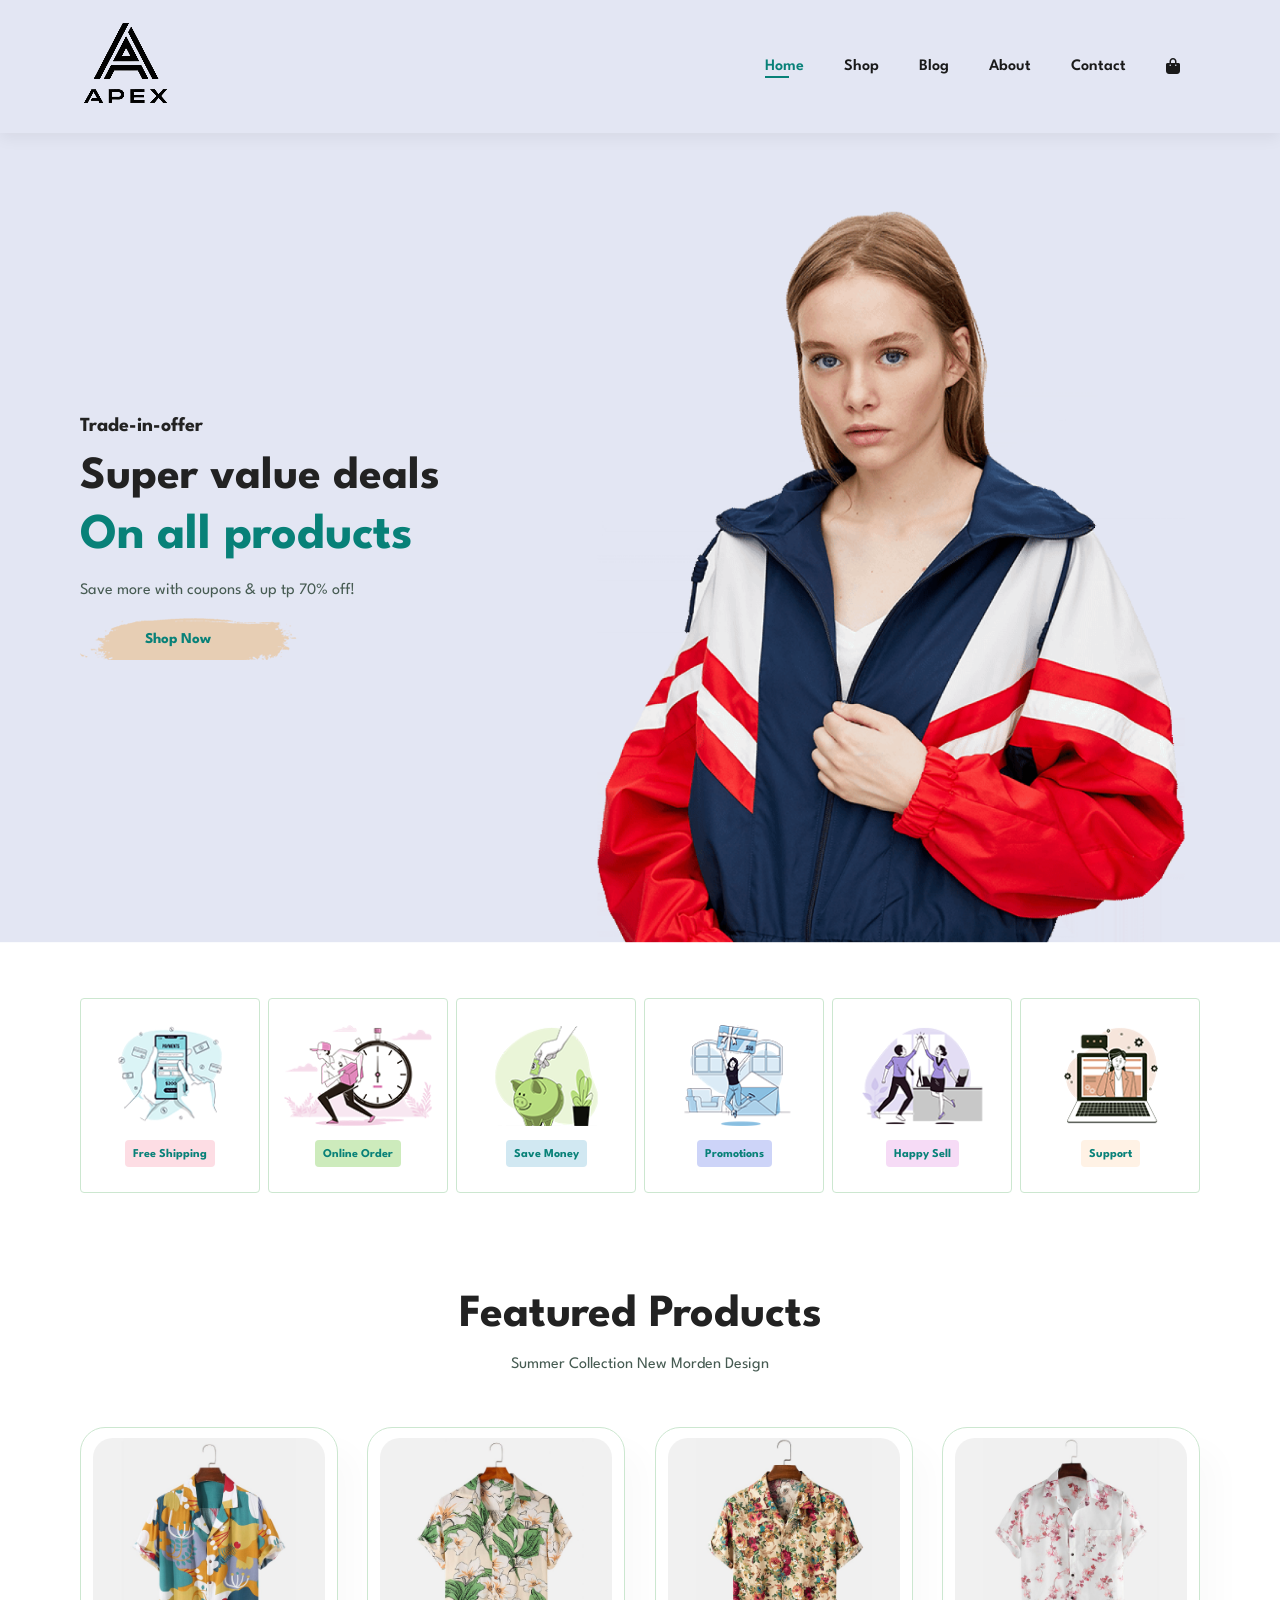
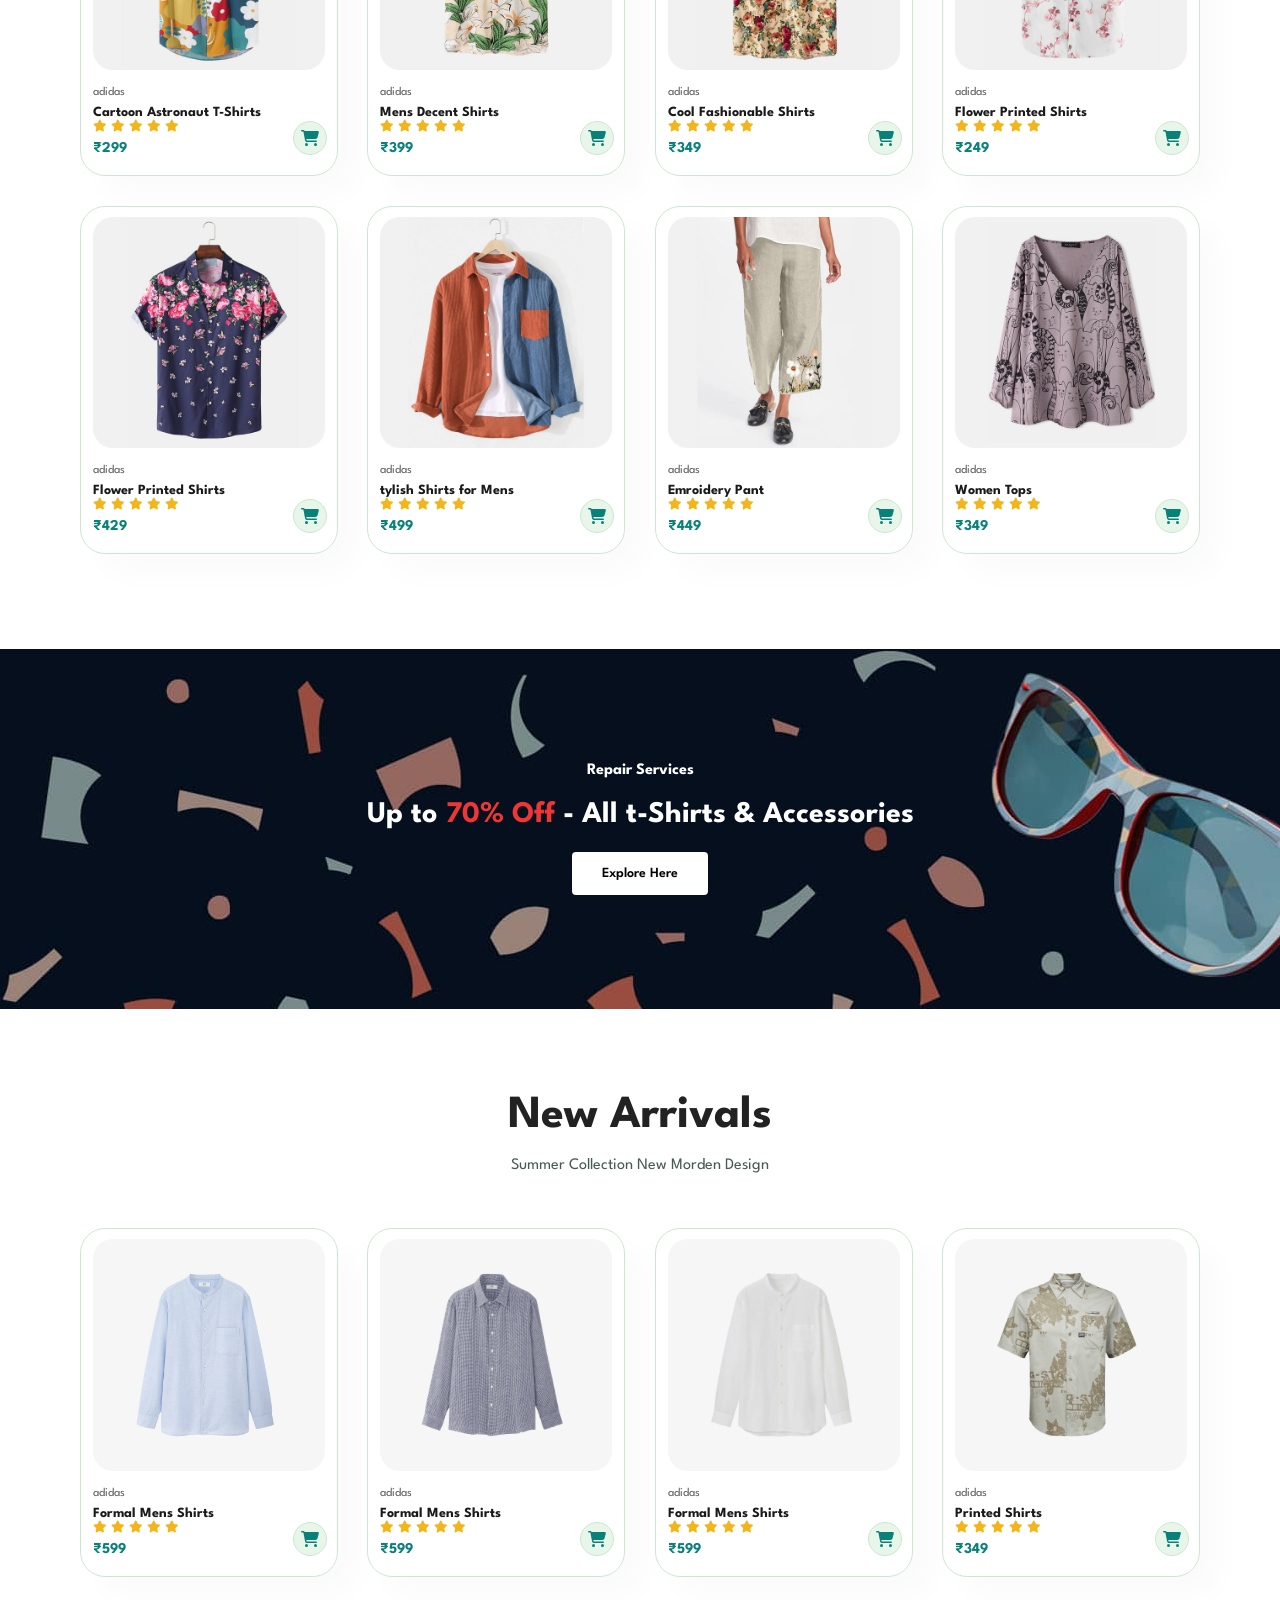
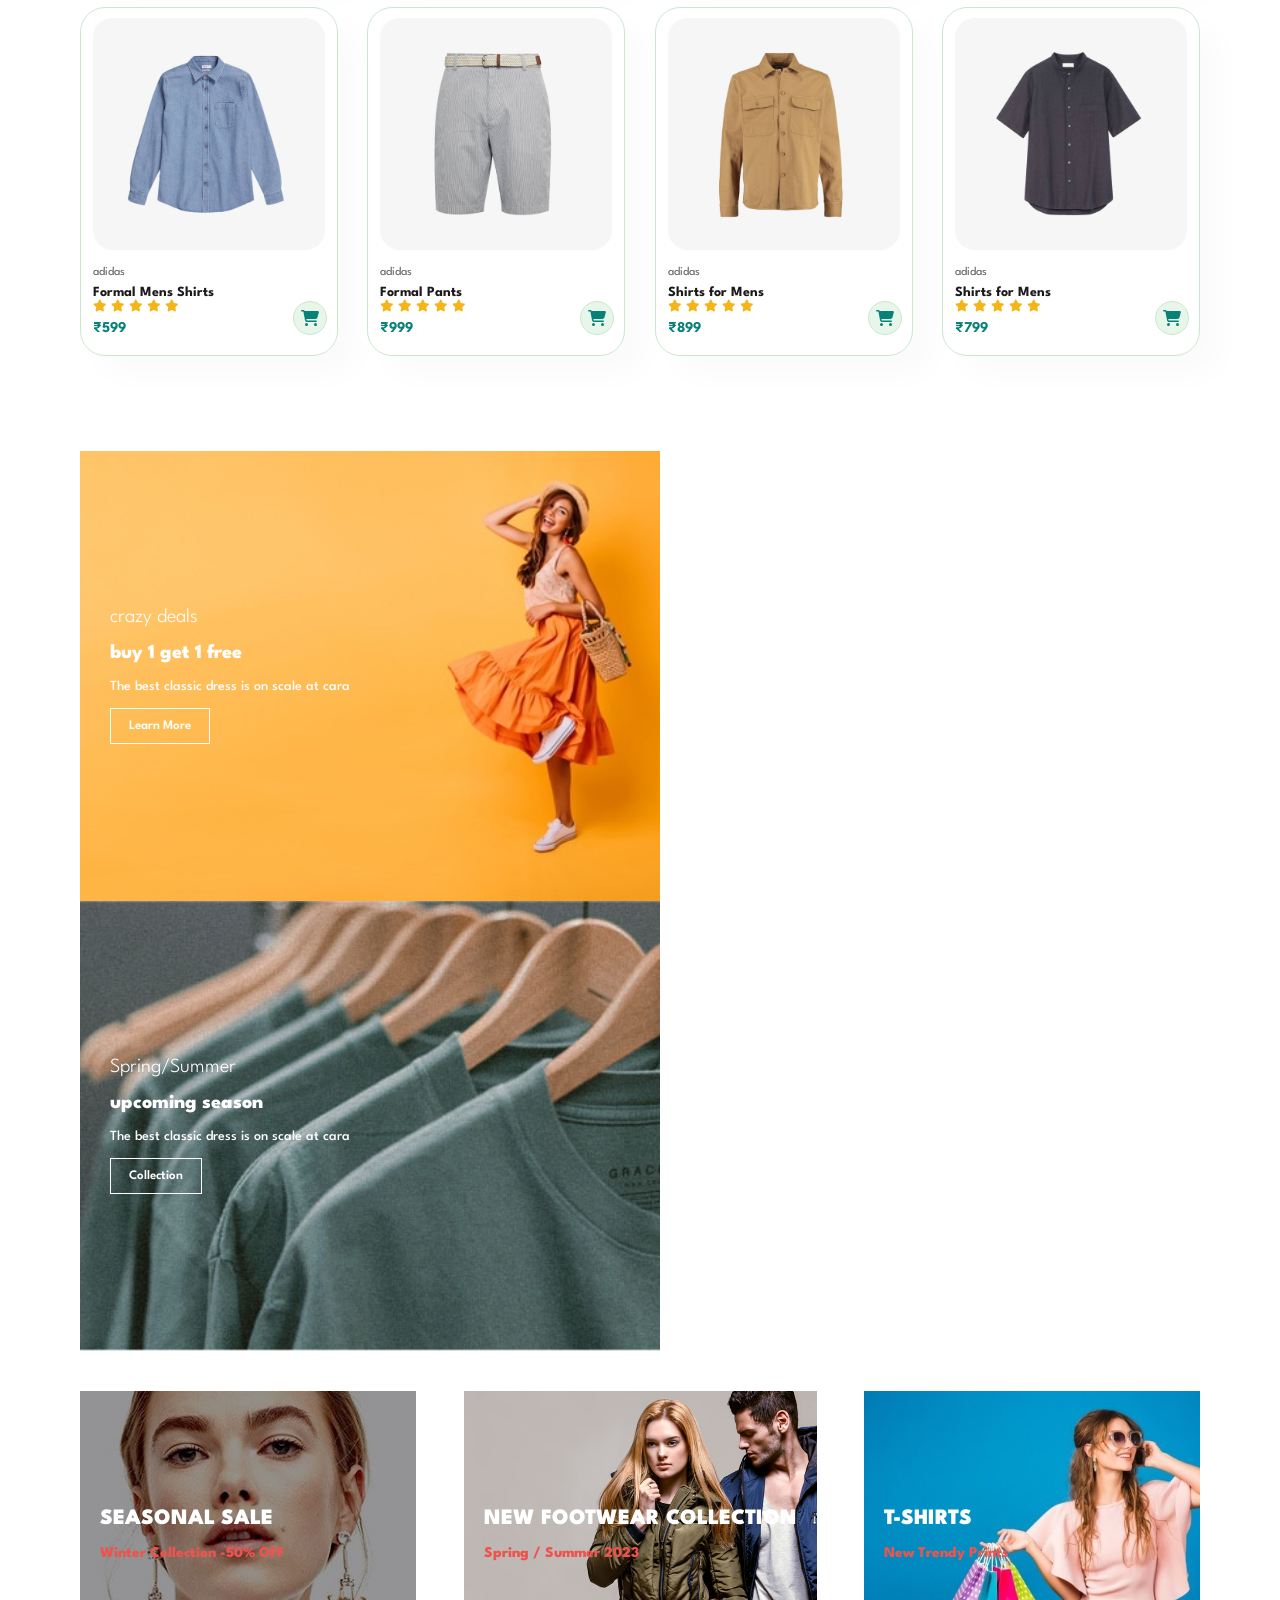
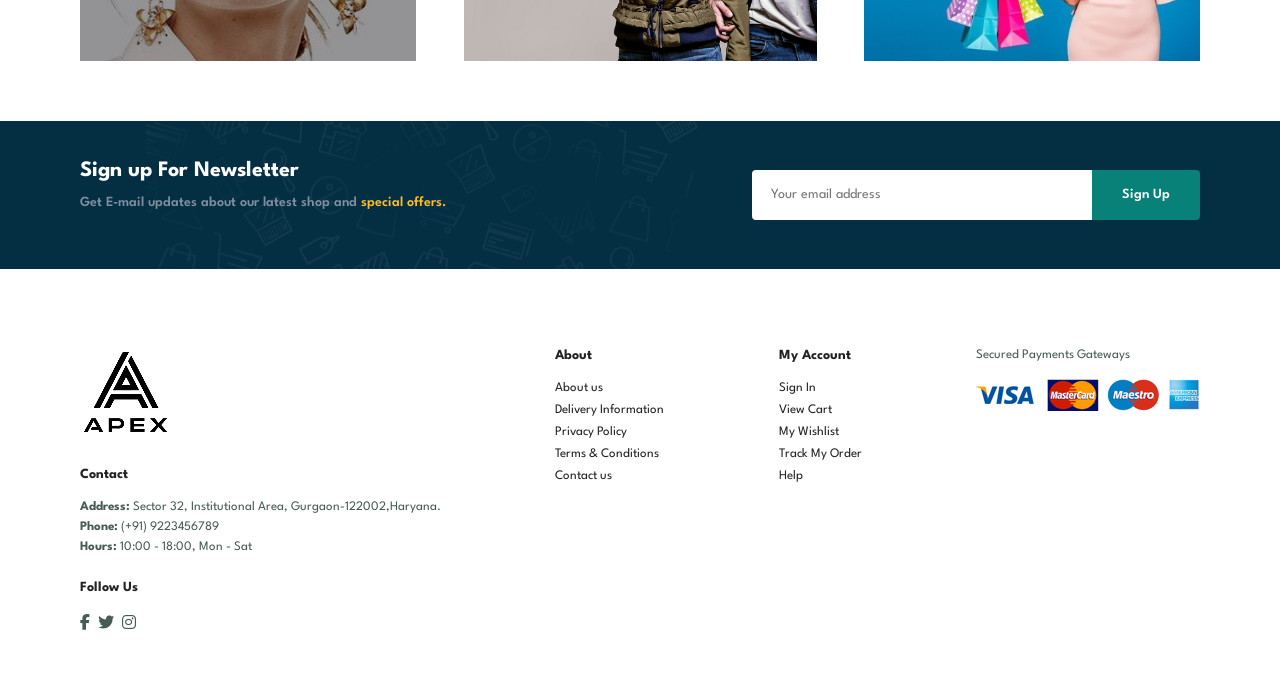
<file: index.html>
<!DOCTYPE html>
<html lang="en">

<head>
    <meta charset="UTF-8">
    <meta http-equiv="X-UA-Compatible" content="IE=edge">
    <meta name="viewport" content="width=device-width, initial-scale=1.0">
    <title>Apex Fashion E-Commere Website</title>
    <link rel="stylesheet" href="https://cdnjs.cloudflare.com/ajax/libs/font-awesome/6.5.1/css/all.min.css">

    <link rel="stylesheet" href="style.css">
</head>

<body>

    <section id="header">
        <a href="#"><img src="img/ap2.png" class="logo"></a>

        <div>
            <ul id="navbar">
                <li><a class="active" href="index.html">Home</a></li>
                <li><a href="shop.html">Shop</a></li>
                <li><a href="blog.html">Blog</a></li>
                <li><a href="about.html">About</a></li>
                <li><a href="contact.html">Contact</a></li>
                <li id="lg-bag"><a href="cart.html"><i class="fa-solid fa-bag-shopping"></i></a></li>
                <a href="#" id="close"><i class="fa-solid fa-xmark"></i></a>
            </ul>
        </div>
        <div id="mobile">
            <a href="cart.html"><i class="fa-solid fa-bag-shopping"></i></a>
            <i id="bar" class="fa-solid fa-bars"></i>
        </div>
    </section>

    <section id="hero">
        <h4>Trade-in-offer</h4>
        <h2>Super value deals</h2>
        <h1>On all products</h1>
        <p>Save more with coupons & up tp 70% off! </p>
        <button>Shop Now</button>
    </section>

    <section id="feature" class="section-p1">
        <div class="fe-box">
            <img src="img/features/f1.png">
            <h6>Free Shipping</h6>
        </div>
        <div class="fe-box">
            <img src="img/features/f2.png">
            <h6>Online Order</h6>
        </div>
        <div class="fe-box">
            <img src="img/features/f3.png">
            <h6>Save Money</h6>
        </div>
        <div class="fe-box">
            <img src="img/features/f4.png">
            <h6>Promotions</h6>
        </div>
        <div class="fe-box">
            <img src="img/features/f5.png">
            <h6>Happy Sell</h6>
        </div>
        <div class="fe-box">
            <img src="img/features/f6.png">
            <h6>Support</h6>
        </div>
    </section>

    <section id="product1" class="section-p1">
        <h2>Featured Products</h2>
        <p>Summer Collection New Morden Design</p>
        <div class="pro-container">
            <div class="pro">
                <img src="img/products/f1.jpg">
                <div class="des">
                    <span>adidas</span>
                    <h5>Cartoon Astronaut T-Shirts</h5>
                    <div class="star">
                        <i class="fa-solid fa-star"></i>
                        <i class="fa-solid fa-star"></i>
                        <i class="fa-solid fa-star"></i>
                        <i class="fa-solid fa-star"></i>
                        <i class="fa-solid fa-star"></i>
                    </div>
                    <h4>₹299</h4>
                </div>
                <a href="#"><svg xmlns="http://www.w3.org/2000/svg" height="16" width="18" viewBox="0 0 576 512"><!--!Font Awesome Free 6.5.1 by @fontawesome - https://fontawesome.com License - https://fontawesome.com/license/free Copyright 2023 Fonticons, Inc.--><path fill="#088178" d="M0 24C0 10.7 10.7 0 24 0H69.5c22 0 41.5 12.8 50.6 32h411c26.3 0 45.5 25 38.6 50.4l-41 152.3c-8.5 31.4-37 53.3-69.5 53.3H170.7l5.4 28.5c2.2 11.3 12.1 19.5 23.6 19.5H488c13.3 0 24 10.7 24 24s-10.7 24-24 24H199.7c-34.6 0-64.3-24.6-70.7-58.5L77.4 54.5c-.7-3.8-4-6.5-7.9-6.5H24C10.7 48 0 37.3 0 24zM128 464a48 48 0 1 1 96 0 48 48 0 1 1 -96 0zm336-48a48 48 0 1 1 0 96 48 48 0 1 1 0-96z"/></svg></a>
            </div>
            <div class="pro">
                <img src="img/products/f2.jpg">
                <div class="des">
                    <span>adidas</span>
                    <h5>Mens Decent Shirts</h5>
                    <div class="star">
                        <i class="fa-solid fa-star"></i>
                        <i class="fa-solid fa-star"></i>
                        <i class="fa-solid fa-star"></i>
                        <i class="fa-solid fa-star"></i>
                        <i class="fa-solid fa-star"></i>
                    </div>
                    <h4>₹399</h4>
                </div>
                <a href="#"><svg xmlns="http://www.w3.org/2000/svg" height="16" width="18" viewBox="0 0 576 512"><!--!Font Awesome Free 6.5.1 by @fontawesome - https://fontawesome.com License - https://fontawesome.com/license/free Copyright 2023 Fonticons, Inc.--><path fill="#088178" d="M0 24C0 10.7 10.7 0 24 0H69.5c22 0 41.5 12.8 50.6 32h411c26.3 0 45.5 25 38.6 50.4l-41 152.3c-8.5 31.4-37 53.3-69.5 53.3H170.7l5.4 28.5c2.2 11.3 12.1 19.5 23.6 19.5H488c13.3 0 24 10.7 24 24s-10.7 24-24 24H199.7c-34.6 0-64.3-24.6-70.7-58.5L77.4 54.5c-.7-3.8-4-6.5-7.9-6.5H24C10.7 48 0 37.3 0 24zM128 464a48 48 0 1 1 96 0 48 48 0 1 1 -96 0zm336-48a48 48 0 1 1 0 96 48 48 0 1 1 0-96z"/></svg></a>
            </div>
            <div class="pro">
                <img src="img/products/f3.jpg">
                <div class="des">
                    <span>adidas</span>
                    <h5>Cool Fashionable Shirts</h5>
                    <div class="star">
                        <i class="fa-solid fa-star"></i>
                        <i class="fa-solid fa-star"></i>
                        <i class="fa-solid fa-star"></i>
                        <i class="fa-solid fa-star"></i>
                        <i class="fa-solid fa-star"></i>
                    </div>
                    <h4>₹349</h4>
                </div>
                <a href="#"><svg xmlns="http://www.w3.org/2000/svg" height="16" width="18" viewBox="0 0 576 512"><!--!Font Awesome Free 6.5.1 by @fontawesome - https://fontawesome.com License - https://fontawesome.com/license/free Copyright 2023 Fonticons, Inc.--><path fill="#088178" d="M0 24C0 10.7 10.7 0 24 0H69.5c22 0 41.5 12.8 50.6 32h411c26.3 0 45.5 25 38.6 50.4l-41 152.3c-8.5 31.4-37 53.3-69.5 53.3H170.7l5.4 28.5c2.2 11.3 12.1 19.5 23.6 19.5H488c13.3 0 24 10.7 24 24s-10.7 24-24 24H199.7c-34.6 0-64.3-24.6-70.7-58.5L77.4 54.5c-.7-3.8-4-6.5-7.9-6.5H24C10.7 48 0 37.3 0 24zM128 464a48 48 0 1 1 96 0 48 48 0 1 1 -96 0zm336-48a48 48 0 1 1 0 96 48 48 0 1 1 0-96z"/></svg></a>
            </div>
            <div class="pro">
                <img src="img/products/f4.jpg">
                <div class="des">
                    <span>adidas</span>
                    <h5>Flower Printed Shirts</h5>
                    <div class="star">
                        <i class="fa-solid fa-star"></i>
                        <i class="fa-solid fa-star"></i>
                        <i class="fa-solid fa-star"></i>
                        <i class="fa-solid fa-star"></i>
                        <i class="fa-solid fa-star"></i>
                    </div>
                    <h4>₹249</h4>
                </div>
                <a href="#"><svg xmlns="http://www.w3.org/2000/svg" height="16" width="18" viewBox="0 0 576 512"><!--!Font Awesome Free 6.5.1 by @fontawesome - https://fontawesome.com License - https://fontawesome.com/license/free Copyright 2023 Fonticons, Inc.--><path fill="#088178" d="M0 24C0 10.7 10.7 0 24 0H69.5c22 0 41.5 12.8 50.6 32h411c26.3 0 45.5 25 38.6 50.4l-41 152.3c-8.5 31.4-37 53.3-69.5 53.3H170.7l5.4 28.5c2.2 11.3 12.1 19.5 23.6 19.5H488c13.3 0 24 10.7 24 24s-10.7 24-24 24H199.7c-34.6 0-64.3-24.6-70.7-58.5L77.4 54.5c-.7-3.8-4-6.5-7.9-6.5H24C10.7 48 0 37.3 0 24zM128 464a48 48 0 1 1 96 0 48 48 0 1 1 -96 0zm336-48a48 48 0 1 1 0 96 48 48 0 1 1 0-96z"/></svg></a>
            </div>
            <div class="pro">
                <img src="img/products/f5.jpg">
                <div class="des">
                    <span>adidas</span>
                    <h5>Flower Printed Shirts</h5>
                    <div class="star">
                        <i class="fa-solid fa-star"></i>
                        <i class="fa-solid fa-star"></i>
                        <i class="fa-solid fa-star"></i>
                        <i class="fa-solid fa-star"></i>
                        <i class="fa-solid fa-star"></i>
                    </div>
                    <h4>₹429</h4>
                </div>
                <a href="#"><svg xmlns="http://www.w3.org/2000/svg" height="16" width="18" viewBox="0 0 576 512"><!--!Font Awesome Free 6.5.1 by @fontawesome - https://fontawesome.com License - https://fontawesome.com/license/free Copyright 2023 Fonticons, Inc.--><path fill="#088178" d="M0 24C0 10.7 10.7 0 24 0H69.5c22 0 41.5 12.8 50.6 32h411c26.3 0 45.5 25 38.6 50.4l-41 152.3c-8.5 31.4-37 53.3-69.5 53.3H170.7l5.4 28.5c2.2 11.3 12.1 19.5 23.6 19.5H488c13.3 0 24 10.7 24 24s-10.7 24-24 24H199.7c-34.6 0-64.3-24.6-70.7-58.5L77.4 54.5c-.7-3.8-4-6.5-7.9-6.5H24C10.7 48 0 37.3 0 24zM128 464a48 48 0 1 1 96 0 48 48 0 1 1 -96 0zm336-48a48 48 0 1 1 0 96 48 48 0 1 1 0-96z"/></svg></a>
            </div>
            <div class="pro">
                <img src="img/products/f6.jpg">
                <div class="des">
                    <span>adidas</span>
                    <h5>tylish Shirts for Mens</h5>
                    <div class="star">
                        <i class="fa-solid fa-star"></i>
                        <i class="fa-solid fa-star"></i>
                        <i class="fa-solid fa-star"></i>
                        <i class="fa-solid fa-star"></i>
                        <i class="fa-solid fa-star"></i>
                    </div>
                    <h4>₹499</h4>
                </div>
                <a href="#"><svg xmlns="http://www.w3.org/2000/svg" height="16" width="18" viewBox="0 0 576 512"><!--!Font Awesome Free 6.5.1 by @fontawesome - https://fontawesome.com License - https://fontawesome.com/license/free Copyright 2023 Fonticons, Inc.--><path fill="#088178" d="M0 24C0 10.7 10.7 0 24 0H69.5c22 0 41.5 12.8 50.6 32h411c26.3 0 45.5 25 38.6 50.4l-41 152.3c-8.5 31.4-37 53.3-69.5 53.3H170.7l5.4 28.5c2.2 11.3 12.1 19.5 23.6 19.5H488c13.3 0 24 10.7 24 24s-10.7 24-24 24H199.7c-34.6 0-64.3-24.6-70.7-58.5L77.4 54.5c-.7-3.8-4-6.5-7.9-6.5H24C10.7 48 0 37.3 0 24zM128 464a48 48 0 1 1 96 0 48 48 0 1 1 -96 0zm336-48a48 48 0 1 1 0 96 48 48 0 1 1 0-96z"/></svg></a>
            </div>
            <div class="pro">
                <img src="img/products/f7.jpg">
                <div class="des">
                    <span>adidas</span>
                    <h5>Emroidery Pant</h5>
                    <div class="star">
                        <i class="fa-solid fa-star"></i>
                        <i class="fa-solid fa-star"></i>
                        <i class="fa-solid fa-star"></i>
                        <i class="fa-solid fa-star"></i>
                        <i class="fa-solid fa-star"></i>
                    </div>
                    <h4>₹449</h4>
                </div>
                <a href="#"><svg xmlns="http://www.w3.org/2000/svg" height="16" width="18" viewBox="0 0 576 512"><!--!Font Awesome Free 6.5.1 by @fontawesome - https://fontawesome.com License - https://fontawesome.com/license/free Copyright 2023 Fonticons, Inc.--><path fill="#088178" d="M0 24C0 10.7 10.7 0 24 0H69.5c22 0 41.5 12.8 50.6 32h411c26.3 0 45.5 25 38.6 50.4l-41 152.3c-8.5 31.4-37 53.3-69.5 53.3H170.7l5.4 28.5c2.2 11.3 12.1 19.5 23.6 19.5H488c13.3 0 24 10.7 24 24s-10.7 24-24 24H199.7c-34.6 0-64.3-24.6-70.7-58.5L77.4 54.5c-.7-3.8-4-6.5-7.9-6.5H24C10.7 48 0 37.3 0 24zM128 464a48 48 0 1 1 96 0 48 48 0 1 1 -96 0zm336-48a48 48 0 1 1 0 96 48 48 0 1 1 0-96z"/></svg></a>
            </div>
            <div class="pro">
                <img src="img/products/f8.jpg">
                <div class="des">
                    <span>adidas</span>
                    <h5>Women Tops</h5>
                    <div class="star">
                        <i class="fa-solid fa-star"></i>
                        <i class="fa-solid fa-star"></i>
                        <i class="fa-solid fa-star"></i>
                        <i class="fa-solid fa-star"></i>
                        <i class="fa-solid fa-star"></i>
                    </div>
                    <h4>₹349</h4>
                </div>
                <a href="#"><svg xmlns="http://www.w3.org/2000/svg" height="16" width="18" viewBox="0 0 576 512"><!--!Font Awesome Free 6.5.1 by @fontawesome - https://fontawesome.com License - https://fontawesome.com/license/free Copyright 2023 Fonticons, Inc.--><path fill="#088178" d="M0 24C0 10.7 10.7 0 24 0H69.5c22 0 41.5 12.8 50.6 32h411c26.3 0 45.5 25 38.6 50.4l-41 152.3c-8.5 31.4-37 53.3-69.5 53.3H170.7l5.4 28.5c2.2 11.3 12.1 19.5 23.6 19.5H488c13.3 0 24 10.7 24 24s-10.7 24-24 24H199.7c-34.6 0-64.3-24.6-70.7-58.5L77.4 54.5c-.7-3.8-4-6.5-7.9-6.5H24C10.7 48 0 37.3 0 24zM128 464a48 48 0 1 1 96 0 48 48 0 1 1 -96 0zm336-48a48 48 0 1 1 0 96 48 48 0 1 1 0-96z"/></svg></a>
            </div>
        </div>
    </section>

    <section id="banner" class="section-m1">
        <h4>Repair Services</h4>
        <h2>Up to <span>70% Off</span> - All t-Shirts & Accessories</h2>
        <button class="normal">Explore Here</button>
    </section>

    <section id="product1" class="section-p1">
        <h2>New Arrivals</h2>
        <p>Summer Collection New Morden Design</p>
        <div class="pro-container">
            <div class="pro">
                <img src="img/products/n1.jpg">
                <div class="des">
                    <span>adidas</span>
                    <h5>Formal Mens Shirts</h5>
                    <div class="star">
                        <i class="fa-solid fa-star"></i>
                        <i class="fa-solid fa-star"></i>
                        <i class="fa-solid fa-star"></i>
                        <i class="fa-solid fa-star"></i>
                        <i class="fa-solid fa-star"></i>
                    </div>
                    <h4>₹599</h4>
                </div>
                <a href="#"><svg xmlns="http://www.w3.org/2000/svg" height="16" width="18" viewBox="0 0 576 512"><!--!Font Awesome Free 6.5.1 by @fontawesome - https://fontawesome.com License - https://fontawesome.com/license/free Copyright 2023 Fonticons, Inc.--><path fill="#088178" d="M0 24C0 10.7 10.7 0 24 0H69.5c22 0 41.5 12.8 50.6 32h411c26.3 0 45.5 25 38.6 50.4l-41 152.3c-8.5 31.4-37 53.3-69.5 53.3H170.7l5.4 28.5c2.2 11.3 12.1 19.5 23.6 19.5H488c13.3 0 24 10.7 24 24s-10.7 24-24 24H199.7c-34.6 0-64.3-24.6-70.7-58.5L77.4 54.5c-.7-3.8-4-6.5-7.9-6.5H24C10.7 48 0 37.3 0 24zM128 464a48 48 0 1 1 96 0 48 48 0 1 1 -96 0zm336-48a48 48 0 1 1 0 96 48 48 0 1 1 0-96z"/></svg></a>
            </div>
            <div class="pro">
                <img src="img/products/n2.jpg">
                <div class="des">
                    <span>adidas</span>
                    <h5>Formal Mens Shirts</h5>
                    <div class="star">
                        <i class="fa-solid fa-star"></i>
                        <i class="fa-solid fa-star"></i>
                        <i class="fa-solid fa-star"></i>
                        <i class="fa-solid fa-star"></i>
                        <i class="fa-solid fa-star"></i>
                    </div>
                    <h4>₹599</h4>
                </div>
                <a href="#"><svg xmlns="http://www.w3.org/2000/svg" height="16" width="18" viewBox="0 0 576 512"><!--!Font Awesome Free 6.5.1 by @fontawesome - https://fontawesome.com License - https://fontawesome.com/license/free Copyright 2023 Fonticons, Inc.--><path fill="#088178" d="M0 24C0 10.7 10.7 0 24 0H69.5c22 0 41.5 12.8 50.6 32h411c26.3 0 45.5 25 38.6 50.4l-41 152.3c-8.5 31.4-37 53.3-69.5 53.3H170.7l5.4 28.5c2.2 11.3 12.1 19.5 23.6 19.5H488c13.3 0 24 10.7 24 24s-10.7 24-24 24H199.7c-34.6 0-64.3-24.6-70.7-58.5L77.4 54.5c-.7-3.8-4-6.5-7.9-6.5H24C10.7 48 0 37.3 0 24zM128 464a48 48 0 1 1 96 0 48 48 0 1 1 -96 0zm336-48a48 48 0 1 1 0 96 48 48 0 1 1 0-96z"/></svg></a>
            </div>
            <div class="pro">
                <img src="img/products/n3.jpg">
                <div class="des">
                    <span>adidas</span>
                    <h5>Formal Mens Shirts</h5>
                    <div class="star">
                        <i class="fa-solid fa-star"></i>
                        <i class="fa-solid fa-star"></i>
                        <i class="fa-solid fa-star"></i>
                        <i class="fa-solid fa-star"></i>
                        <i class="fa-solid fa-star"></i>
                    </div>
                    <h4>₹599</h4>
                </div>
                <a href="#"><svg xmlns="http://www.w3.org/2000/svg" height="16" width="18" viewBox="0 0 576 512"><!--!Font Awesome Free 6.5.1 by @fontawesome - https://fontawesome.com License - https://fontawesome.com/license/free Copyright 2023 Fonticons, Inc.--><path fill="#088178" d="M0 24C0 10.7 10.7 0 24 0H69.5c22 0 41.5 12.8 50.6 32h411c26.3 0 45.5 25 38.6 50.4l-41 152.3c-8.5 31.4-37 53.3-69.5 53.3H170.7l5.4 28.5c2.2 11.3 12.1 19.5 23.6 19.5H488c13.3 0 24 10.7 24 24s-10.7 24-24 24H199.7c-34.6 0-64.3-24.6-70.7-58.5L77.4 54.5c-.7-3.8-4-6.5-7.9-6.5H24C10.7 48 0 37.3 0 24zM128 464a48 48 0 1 1 96 0 48 48 0 1 1 -96 0zm336-48a48 48 0 1 1 0 96 48 48 0 1 1 0-96z"/></svg></a>
            </div>
            <div class="pro">
                <img src="img/products/n4.jpg">
                <div class="des">
                    <span>adidas</span>
                    <h5>Printed Shirts</h5>
                    <div class="star">
                        <i class="fa-solid fa-star"></i>
                        <i class="fa-solid fa-star"></i>
                        <i class="fa-solid fa-star"></i>
                        <i class="fa-solid fa-star"></i>
                        <i class="fa-solid fa-star"></i>
                    </div>
                    <h4>₹349</h4>
                </div>
                <a href="#"><svg xmlns="http://www.w3.org/2000/svg" height="16" width="18" viewBox="0 0 576 512"><!--!Font Awesome Free 6.5.1 by @fontawesome - https://fontawesome.com License - https://fontawesome.com/license/free Copyright 2023 Fonticons, Inc.--><path fill="#088178" d="M0 24C0 10.7 10.7 0 24 0H69.5c22 0 41.5 12.8 50.6 32h411c26.3 0 45.5 25 38.6 50.4l-41 152.3c-8.5 31.4-37 53.3-69.5 53.3H170.7l5.4 28.5c2.2 11.3 12.1 19.5 23.6 19.5H488c13.3 0 24 10.7 24 24s-10.7 24-24 24H199.7c-34.6 0-64.3-24.6-70.7-58.5L77.4 54.5c-.7-3.8-4-6.5-7.9-6.5H24C10.7 48 0 37.3 0 24zM128 464a48 48 0 1 1 96 0 48 48 0 1 1 -96 0zm336-48a48 48 0 1 1 0 96 48 48 0 1 1 0-96z"/></svg></a>
            </div>
            <div class="pro">
                <img src="img/products/n5.jpg">
                <div class="des">
                    <span>adidas</span>
                    <h5>Formal Mens Shirts</h5>
                    <div class="star">
                        <i class="fa-solid fa-star"></i>
                        <i class="fa-solid fa-star"></i>
                        <i class="fa-solid fa-star"></i>
                        <i class="fa-solid fa-star"></i>
                        <i class="fa-solid fa-star"></i>
                    </div>
                    <h4>₹599</h4>
                </div>
                <a href="#"><svg xmlns="http://www.w3.org/2000/svg" height="16" width="18" viewBox="0 0 576 512"><!--!Font Awesome Free 6.5.1 by @fontawesome - https://fontawesome.com License - https://fontawesome.com/license/free Copyright 2023 Fonticons, Inc.--><path fill="#088178" d="M0 24C0 10.7 10.7 0 24 0H69.5c22 0 41.5 12.8 50.6 32h411c26.3 0 45.5 25 38.6 50.4l-41 152.3c-8.5 31.4-37 53.3-69.5 53.3H170.7l5.4 28.5c2.2 11.3 12.1 19.5 23.6 19.5H488c13.3 0 24 10.7 24 24s-10.7 24-24 24H199.7c-34.6 0-64.3-24.6-70.7-58.5L77.4 54.5c-.7-3.8-4-6.5-7.9-6.5H24C10.7 48 0 37.3 0 24zM128 464a48 48 0 1 1 96 0 48 48 0 1 1 -96 0zm336-48a48 48 0 1 1 0 96 48 48 0 1 1 0-96z"/></svg></a>
            </div>
            <div class="pro">
                <img src="img/products/n6.jpg">
                <div class="des">
                    <span>adidas</span>
                    <h5>Formal Pants</h5>
                    <div class="star">
                        <i class="fa-solid fa-star"></i>
                        <i class="fa-solid fa-star"></i>
                        <i class="fa-solid fa-star"></i>
                        <i class="fa-solid fa-star"></i>
                        <i class="fa-solid fa-star"></i>
                    </div>
                    <h4>₹999</h4>
                </div>
                <a href="#"><svg xmlns="http://www.w3.org/2000/svg" height="16" width="18" viewBox="0 0 576 512"><!--!Font Awesome Free 6.5.1 by @fontawesome - https://fontawesome.com License - https://fontawesome.com/license/free Copyright 2023 Fonticons, Inc.--><path fill="#088178" d="M0 24C0 10.7 10.7 0 24 0H69.5c22 0 41.5 12.8 50.6 32h411c26.3 0 45.5 25 38.6 50.4l-41 152.3c-8.5 31.4-37 53.3-69.5 53.3H170.7l5.4 28.5c2.2 11.3 12.1 19.5 23.6 19.5H488c13.3 0 24 10.7 24 24s-10.7 24-24 24H199.7c-34.6 0-64.3-24.6-70.7-58.5L77.4 54.5c-.7-3.8-4-6.5-7.9-6.5H24C10.7 48 0 37.3 0 24zM128 464a48 48 0 1 1 96 0 48 48 0 1 1 -96 0zm336-48a48 48 0 1 1 0 96 48 48 0 1 1 0-96z"/></svg></a>
            </div>
            <div class="pro">
                <img src="img/products/n7.jpg">
                <div class="des">
                    <span>adidas</span>
                    <h5>Shirts for Mens</h5>
                    <div class="star">
                        <i class="fa-solid fa-star"></i>
                        <i class="fa-solid fa-star"></i>
                        <i class="fa-solid fa-star"></i>
                        <i class="fa-solid fa-star"></i>
                        <i class="fa-solid fa-star"></i>
                    </div>
                    <h4>₹899</h4>
                </div>
                <a href="#"><svg xmlns="http://www.w3.org/2000/svg" height="16" width="18" viewBox="0 0 576 512"><!--!Font Awesome Free 6.5.1 by @fontawesome - https://fontawesome.com License - https://fontawesome.com/license/free Copyright 2023 Fonticons, Inc.--><path fill="#088178" d="M0 24C0 10.7 10.7 0 24 0H69.5c22 0 41.5 12.8 50.6 32h411c26.3 0 45.5 25 38.6 50.4l-41 152.3c-8.5 31.4-37 53.3-69.5 53.3H170.7l5.4 28.5c2.2 11.3 12.1 19.5 23.6 19.5H488c13.3 0 24 10.7 24 24s-10.7 24-24 24H199.7c-34.6 0-64.3-24.6-70.7-58.5L77.4 54.5c-.7-3.8-4-6.5-7.9-6.5H24C10.7 48 0 37.3 0 24zM128 464a48 48 0 1 1 96 0 48 48 0 1 1 -96 0zm336-48a48 48 0 1 1 0 96 48 48 0 1 1 0-96z"/></svg></a>
            </div>
            <div class="pro">
                <img src="img/products/n8.jpg">
                <div class="des">
                    <span>adidas</span>
                    <h5>Shirts for Mens</h5>
                    <div class="star">
                        <i class="fa-solid fa-star"></i>
                        <i class="fa-solid fa-star"></i>
                        <i class="fa-solid fa-star"></i>
                        <i class="fa-solid fa-star"></i>
                        <i class="fa-solid fa-star"></i>
                    </div>
                    <h4>₹799</h4>
                </div>
                <a href="#"><svg xmlns="http://www.w3.org/2000/svg" height="16" width="18" viewBox="0 0 576 512"><!--!Font Awesome Free 6.5.1 by @fontawesome - https://fontawesome.com License - https://fontawesome.com/license/free Copyright 2023 Fonticons, Inc.--><path fill="#088178" d="M0 24C0 10.7 10.7 0 24 0H69.5c22 0 41.5 12.8 50.6 32h411c26.3 0 45.5 25 38.6 50.4l-41 152.3c-8.5 31.4-37 53.3-69.5 53.3H170.7l5.4 28.5c2.2 11.3 12.1 19.5 23.6 19.5H488c13.3 0 24 10.7 24 24s-10.7 24-24 24H199.7c-34.6 0-64.3-24.6-70.7-58.5L77.4 54.5c-.7-3.8-4-6.5-7.9-6.5H24C10.7 48 0 37.3 0 24zM128 464a48 48 0 1 1 96 0 48 48 0 1 1 -96 0zm336-48a48 48 0 1 1 0 96 48 48 0 1 1 0-96z"/></svg></a>
            </div>
        </div>
    </section>

    <section id="sm-banner" class="section-p1">
        <div class="banner-box">
            <h4>crazy deals</h4>
            <h2>buy 1 get 1 free</h2>
            <span>The best classic dress is on scale at cara</span>
            <button class="white">Learn More</button>
        </div>
        <div class="banner-box banner-box2">
            <h4>Spring/Summer</h4>
            <h2>upcoming season</h2>
            <span>The best classic dress is on scale at cara</span>
            <button class="white">Collection</button>
        </div>
    </section>

    <section id="banner3">
        <div class="banner-box">
            <h2>SEASONAL SALE</h2>
            <h3>Winter Collection -50% OFF</h3>
        </div>
        <div class="banner-box banner-box2">
            <h2>NEW FOOTWEAR COLLECTION</h2>
            <h3>Spring / Summer 2023</h3>
        </div>
        <div class="banner-box banner-box3">
            <h2>T-SHIRTS</h2>
            <h3>New Trendy Prints</h3>
        </div>
    </section>

    <section id="newsletter" class="section-p1 section-m1">
        <div class="newstext">
            <h4>Sign up For Newsletter</h4>
            <p>Get E-mail updates about our latest shop and <span>special offers.</span></p>
        </div>
        <div class="form">
            <input type="text" placeholder="Your email address">
            <button class="normal">Sign Up</button>
        </div>
    </section>

    <footer class="section-p1">
        <div class="footer">
            <div class="col">
                <img class="logo" src="img/ap2.png" alt="">
                <h4>Contact</h4>
                <p><strong>Address: </strong>Sector 32, Institutional Area, Gurgaon-122002,Haryana.</p>
                <p><strong>Phone: </strong>(+91) 9223456789</p>
                <p><strong>Hours: </strong>10:00 - 18:00, Mon - Sat</p>
                <div class="follow">
                    <h4>Follow Us</h4>
                    <div class="icon">
                        <i class="fa-brands fa-facebook-f"></i>
                        <i class="fa-brands fa-twitter"></i>
                        <i class="fa-brands fa-instagram"></i>
                    </div>
                </div>
            </div>
            <div class="col">
                <h4>About</h4>
                <a href="#">About us</a>
                <a href="#">Delivery Information</a>
                <a href="#">Privacy Policy</a>
                <a href="#">Terms & Conditions</a>
                <a href="#">Contact us</a>
            </div>
            <div class="col">
                <h4>My Account</h4>
                <a href="#">Sign In</a>
                <a href="#">View Cart</a>
                <a href="#">My Wishlist</a>
                <a href="#">Track My Order</a>
                <a href="#">Help</a>
            </div>
            <div class="col install">
                
                
                <p>Secured Payments Gateways</p>
                <img src="img/pay/pay.png">
            </div>
        </div>
       
    </footer>
    

    <script src="s.js"></script>
</body>

</html>
</file>
<file: style.css>
@import url("https://fonts.googleapis.com/css2?family=Spartan:wght@100;200;300;400;500;600;700;800;900&display=swap");
* {
  margin: 0;
  padding: 0;
  box-sizing: border-box;
  font-family: "Spartan", sans-serif;
}

html {
  scroll-behavior: smooth;
}

/* Global Styles */

h1 {
  font-size: 50px;
  line-height: 64px;
  color: #222;
}

h2 {
  font-size: 46px;
  line-height: 54px;
  color: #222;
}

h4 {
  font-size: 20px;
  color: #222;
}

h6 {
  font-weight: 700;
  font-size: 12px;
}

p {
  font-size: 16px;
  color: #465b52;
  margin: 15px 0 20px 0;
}

.section-p1 {
  padding: 40px 80px;
}

.section-m1 {
  margin: 40px 0;
}

button.normal {
 font-size: 14px;
 font-weight: 600;
 padding: 15px 30px;
 color: #000;
 background-color: #fff;
 border-radius: 4px;
 cursor: pointer;
 border: none;
 outline: none;
 transition: 0.2s;
}

button.white {
  font-size: 13px;
  font-weight: 600;
  padding: 11px 18px;
  color: #fff;
  background-color: transparent;
  cursor: pointer;
  border: 1px solid #fff;
  outline: none;
  transition: 0.2s;
 }

body {
  width: 100%;
}


/* header */
#header {
  display: flex;
  align-items: center;
  justify-content: space-between;
  padding: 20px 80px;
  background-color: #E3E6F3;
  box-shadow: 0 5px 15px rgba(0, 0, 0, 0.06);
  z-index: 999;
  position: sticky;
  top: 0;
  left: 0;
}

#navbar {
  display: flex;
  align-items: center;
  justify-content: center;
}

#navbar li {
  list-style: none;
  padding: 0 20px;
  position: relative;
}

#navbar li a {
  text-decoration: none;
  font-size: 16px;
  font-weight: 600;
  color: #1a1a1a;
  transition: 0.3s ease;
}

#navbar li a:hover, 
#navbar li a.active {
  color: #088178;
}

#navbar li a.active::after, 
#navbar li a:hover::after {
  content: "";
  width: 30%;
  height: 2px;
  background: #088178;
  position: absolute;
  bottom: -4px;
  left: 20px;
}
 

/* home page */

#hero {
  background-image: url("img/hero4.png");
  height: 90vh;
  width: 100%;
  background-size: cover;
  background-position: top 25% right 0;
  padding: 0 80px;
  display: flex;
  flex-direction: column;
  align-items: flex-start;
  justify-content: center;
}

#hero h4 {
  padding-bottom: 15px;
}

#hero h1 {
  color: #088178;
}

#hero button {
  background-image: url("img/button.png");
  background-color: transparent;
  color: #088178;
  border: 0;
  padding: 14px 88px 14px 65px;
  background-repeat: no-repeat;
  cursor: pointer;
  font-weight: 700;
  font-size: 15px;
}

#feature .fe-box {
  width: 180px;
  text-align: center;
  padding: 25px 15px;
  box-shadow: rgba(0, 0, 0, 0.03);
  border: 1px solid #cce7d0;
  border-radius: 4px;
  margin: 15px 0;
}

#feature .fe-box:hover {
  box-shadow: 10px 10px 54px rgba(70, 62, 221, 0.1);
}

#feature .fe-box img {
  width: 100%;
  margin-bottom: 10px;
}

#feature .fe-box h6  {
  display: inline-block;
  padding: 9px 8px 6px 8px;
  line-height: 1;
  border-radius: 4px;
  color: #088178;
  background-color: #fddde4;
}

#feature {
  display: flex;
  align-items: center;
  justify-content: space-between;
  flex-wrap: wrap;
}

#feature .fe-box:nth-child(2) h6 {
  background-color: #cdebbc;
}

#feature .fe-box:nth-child(3) h6 {
  background-color: #d1e8f2;
}

#feature .fe-box:nth-child(4) h6 {
  background-color: #cdd4f8;
}

#feature .fe-box:nth-child(5) h6 {
  background-color: #f6dbf6;
}

#feature .fe-box:nth-child(6) h6 {
  background-color: #fff2e5;
}

#product1 {
  text-align: center;
}

#product1 .pro-container {
  display: flex;
  justify-content: space-between;
  padding-top: 20px;
  flex-wrap: wrap;
}

#product1 .pro {
  width: 23%;
  min-width: 250px;
  padding: 10px 12px;
  border: 1px solid #cce7d0;
  border-radius: 25px;
  cursor: pointer;
  box-shadow: 20px 20px 30px rgba(0, 0, 0, 0.02);
  margin: 15px 0;
  transition: 0.2s ease;
  position: relative;
}

#product1 .pro:hover {
  box-shadow: 20px 20px 30px rgba(0, 0, 0, 0.06);;
}

#product1 .pro img {
  width: 100%;
  border-radius: 20px;
}

#product1 .pro .des {
  text-align: start;
  padding: 10px 0;
}

#product1 .pro .des span {
  color: #606060;
  font-size: 12px;
}

#product1 .pro .des h5{
  padding-top: 7px;
  color: #1a1a1a;
  font-size: 14px;
}

#product1 .pro .des i {
  font-size: 12px;
  color: rgb(243, 181, 25);
}

#product1 .pro .des h4 {
  padding-top: 7px;
  font-size: 15px;
  font-weight: 700;
  color: #088178;
}

#product1 .pro a {
  padding: 8px 7px;
  border: 1px solid #cce7d0;
  background-color: #e8f6ea;
  border-radius: 40px;
  display: flex;
  width: fit-content;
  position: absolute;
  bottom: 20px;
  right: 10px;
}

#banner {
  display: flex;
  flex-direction: column;
  justify-content: center;
  align-items: center;
  text-align: center;
  background-image: url("img/banner/b2.jpg");
  width: 100%;
  height: 40vh;
  background-size: cover;
  background-position: center;
}

#banner h4 {
  color: white;
  font-size: 16px;
}

#banner h2 {
  color: white;
  font-size: 30px;
  padding: 10px 0;
}

#banner h2 span {
  color: #ef3636;
}

#banner button:hover {
  background-color: #088178;
  color: white;
}

#sm-banner {
  display: flex;
  justify-content: space-between;
  flex-wrap: wrap;
}

#sm-banner .banner-box {
  display: flex;
  flex-direction: column;
  justify-content: center;
  align-items: flex-start;
  background-image: url("img/banner/b17.jpg");
  min-width: 580px;
  height: 50vh;
  background-size: cover;
  background-position: center;
  padding: 30px;
}

#sm-banner .banner-box2 {
  background-image: url("img/banner/b10.jpg");
}

#sm-banner h4 {
  color: white;
  font-size: 20px;
  font-weight: 300;
}

#sm-banner h2 {
  color: white;
  font-size: 20px;
  font-weight: 800;
}

#sm-banner span {
  color: white;
  font-size: 14px;
  font-weight: 500;
  padding-bottom: 15px;
}

#sm-banner .banner-box:hover button {
  background: #088178;
  border: 1px solid #088178;
}

#banner3 {
  display: flex;
  justify-content: space-between;
  flex-wrap: wrap;
  padding: 0 80px;
}

#banner3 .banner-box {
  display: flex;
  flex-direction: column;
  justify-content: center;
  align-items: flex-start;
  background-image: url("img/banner/b7.jpg");
  min-width: 30%;
  height: 30vh;
  background-size: cover;
  background-position: center;
  padding: 20px;
  margin-bottom: 20px;
}

#banner3 .banner-box2 {
  background-image: url("img/banner/b4.jpg");
}

#banner3 .banner-box3 {
  background-image: url("img/banner/b18.jpg");
}

#banner3 h2 {
  font-size: 22px;
  color: white;
  font-weight: 900;
}

#banner3 h3 {
  font-size: 15px;
  font-weight: 800;
  color: #ec544e;
}

#newsletter {
  display: flex;
  justify-content: space-between;
  flex-wrap: wrap;
  align-items: center;
  background-image: url('img/banner/b14.png');
  background-repeat: no-repeat;
  background-position: 20% 30%;
  background-color: #042e42;
}

#newsletter h4 {
  font-size: 22px;
  font-weight: 700;
  color: white;
}

#newsletter p {
  font-size: 14px;
  font-weight: 600;
  color: #818ea0;
}

#newsletter p span {
  color: #ffbd27;
}

#newsletter .form {
  display: flex;
  width: 40%;
}

#newsletter input {
  height: 3.125rem;
  padding: 0 1.25em;
  font-size: 14px;
  width: 100%;
  border: 1px solid transparent;
  border-radius: 4px;
  outline: none;
  border-top-right-radius: 0;
  border-bottom-right-radius: 0;
}

#newsletter button {
  background-color: #088178;
  color: white;
  white-space: nowrap;
  border-top-left-radius: 0;
  border-bottom-left-radius: 0;
}

.footer {
  display: flex;
  flex-wrap: wrap;
  justify-content: space-between;
}

.footer .col {
  display: flex;
  flex-direction: column;
  align-items: flex-start;
  margin-bottom: 20px;
}

.footer .logo {
  margin-bottom: 30px;
}

.footer h4 {
  font-size: 14px;
  padding-bottom: 20px;
}

footer p {
  font-size: 13px;
  margin: 0 0 8px 0;
}

.footer a {
  font-size: 13px;
  margin-bottom: 10px;
  color: #222;
  text-decoration: none;
}

.footer .follow {
  margin-top: 20px;
}

.footer .follow i{
  color: #465b52;
  padding-right: 4px;
  cursor: pointer;
}

.footer .install .row img {
  border: 1px solid #088178;
  border-radius: 6px;
}

.footer .install img {
  margin: 10px 0 15px 0;
}

.footer .follow i:hover,
.footer a:hover {
  color: #088178;
}

footer .copyright {
  width: 100%;
  text-align: center;
}



/* shop page */

#page-header {
  background-image: url('img/banner/b1.jpg');
  width: 100%;
  height: 40vh;
  background-size: cover;
  display: flex;
  justify-content: center;
  text-align: center;
  flex-direction: column;
  padding: 14px;
}

#page-header h2, #page-header p {
  color: white;
}

#pagination {
  text-align: center;
}

#pagination a {
  text-decoration: none;
  background-color: #088178;
  border-radius: 4px;
  padding: 15px 20px;
  color: #fff;
  font-weight: 600;
}

#pagination a i {
  font-size: 16px;
  font-weight: 600;
}


/* single product */

#prodetails {
  display: flex;
  margin-top: 20px;
}



#prodetails .single-pro-image {
  width: 40%;
  margin-right: 50px;
}

.small-img-group {
  display: flex;
  justify-content: space-between;
}

.small-img-col {
  flex-basis: 24%;
  cursor: pointer;
}

#prodetails .single-pro-details {
  width: 50%;
  padding-top: 30px;
}

#prodetails .single-pro-details h4 {
  padding: 40px 0 20px 0;
}

#prodetails .single-pro-details h2 {
  padding: 40px 0 20px 0;
  font-size: 26px;
}

#prodetails .single-pro-details select {
  display: block;
  padding: 5px 10px;
  margin-bottom: 10px;
}

#prodetails .single-pro-details input {
  width: 50px;
  height: 47px;
  padding-left: 10px;
  font-size: 16px;
  margin-right: 10px;
}

#prodetails .single-pro-details input:focus {
  outline: none;
}

#prodetails .single-pro-details button {
  background-color: #088178;
  color: white;
}

#prodetails .single-pro-details span {
  line-height: 25px;
}








/* blog page */
#page-header.blog-header {
  background-image: url('img/banner/b19.jpg');
}

#blog {
  padding: 150px 150px 0 150px;
}

#blog .blog-box {
  display: flex;
  align-items: center;
  width: 100%;
  position: relative;
  padding-bottom: 90px;
}

#blog .blog-img {
  width: 50%;
  margin-right: 40px;
} 

#blog img {
  object-fit: cover;
  width: 100%;
  height: 300px;
}

#blog .blog-details {
  width: 50%;
} 

#blog .blog-details a {
  text-decoration: none;
  font-size: 11px;
  color: black;
  font-weight: 700;
  position: relative;
  transition: 0.3s;
}

#blog .blog-details a::after {
  content: "";
  width: 50px;
  height: 1px;
  background-color: black;
  position: absolute;
  top: 4px;
  right: -60px;
}

#blog .blog-details a:hover {
  color: #088178;
}

#blog .blog-details a:hover::after {
  background-color: #088178;
}

#blog .blog-box h1 {
  position: absolute;
  top: -40px;
  left: 0;
  font-size: 70px;
  font-weight: 700;
  color: #c9cbce;
  z-index: -9;
}










/* about us */
#page-header.about-header {
  background-image: url('img/about/banner.png');
}

#about-head {
  display: flex;
  align-items: center;
}

#about-head img {
  width: 50%;
  height: auto;
}

#about-head div {
  padding-left: 40px;
}

#about-app {
  text-align: center;
}

#about-app .video {
  width: 70%;
  height: 100%;
  margin: 30px auto 0 auto;
}

#about-app .video video {
  width: 70%;
  height: 100%;
  border-radius: 20px;
}








/* contact page */
#contact-details {
  display: flex;
  align-items: center;
  justify-content: space-between;
}

#contact-details .details {
  width: 40%;
}

#contact-details .details span,
#form-details form span {
  font-size: 12px;
}

#contact-details .details h2,
#form-details form h2 {
  font-size: 26px;
  line-height: 35px;
  padding: 20px 0;
}

#contact-details .details h3 {
  font-size: 16px;
  padding-bottom: 15px;
}

#contact-details .details li {
  list-style: none;
  display: flex;
  padding: 10px 0;
}

#contact-details .details li i {
  font-size: 14px;
  padding-right: 22px;
}

#contact-details .details li p {
  margin: 0;
  font-size: 14px;
}

#contact-details .map {
  width: 55%;
  height: 400px;
}

#contact-details .map iframe {
  width: 100%;
  height: 100%;
} 

#form-details {
  display: flex;
  justify-content: space-between;
  margin: 30px;
  padding: 80px;
  border: 1px solid #e1e1e1;
}

#form-details form {
  width: 65%;
  display: flex;
  flex-direction: column;
  align-items: flex-start;
}

#form-details form input,
#form-details form textarea {
  width: 100%;
  padding: 12px 15px;
  outline: none;
  margin-bottom: 20px;
  border: 1px solid #e1e1e1;
}

#form-details form button {
  background-color: #088178;
  color: white;
}

#form-details .people div {
  padding-bottom: 25px;
  display: flex;
  align-items: flex-start;

}

#form-details .people div img {
  width: 65px;
  height: 65px;
  object-fit: cover;
  margin-right: 15px;
}

#form-details .people div p {
  margin: 0;
  font-size: 13px;
  line-height: 25px;
}

#form-details .people div p span {
  display: block;
  font-size: 16px;
  font-weight: 600;
  color: black;
}

/* cart page */

#cart {
  overflow-x: auto;
}

#cart table {
  width: 100%;
  border-collapse: collapse;
  table-layout: fixed;
  white-space: nowrap;
}

#cart table img {
  width: 70px;
}

#cart table td:nth-child(1) {
  width: 100px;
  text-align: center;
}

#cart table td:nth-child(2) {
  width: 150px;
  text-align: center;
}

#cart table td:nth-child(3) {
  width: 250px;
  text-align: center;
}

#cart table td:nth-child(4),
#cart table td:nth-child(5), 
#cart table td:nth-child(6) {
  width: 150px;
  text-align: center;
}

#cart table td:nth-child(5) input {
  width: 70px;
  padding: 10px 5px 10px 15px;
}

#cart table thead {
  border: 1px solid #e2e9e1;
  border-left: none;
  border-right: none;
}

#cart table thead td {
  font-weight: 700;
  font-size: 13px;
  padding: 18px 0;
}

#cart table tbody tr td {
  padding-top: 15px;
}

#cart table tbody td {
  font-size: 13px;
}

#cart-add {
  display: flex;
  flex-wrap: wrap;
  justify-content: space-between;
}

 #coupan {
  width: 50%;
  margin-bottom: 30px;
 }

 #coupan h3,
 #subtotal h3 {
  padding-bottom: 15px;
 }

 #coupan input {
  padding: 10px 20px;
  outline: none;
  width: 60px;
  margin-right: 10px;
  border: 1px solid #e2e9e1;
 }

 #coupan button,
 #subtotal button {
  background-color: #088178;
  color: white;
  padding: 12px 20px;
 }

 #subtotal {
  width: 50%;
  margin-bottom: 30px;
  border: 1px solid #e2e9e1;
  padding: 30px;
 }

 #subtotal table {
  border-collapse: collapse;
  width: 100%;
  margin-bottom: 20px;
 }

 #subtotal table td {
  width: 50px;
  border: 1px solid #e2e9e1;
  padding: 10px;
  font-size: 13px;
 }

 




















#mobile {
  display: none;
}
#close {
  display: none;
}


















@media only screen and (max-width:799px) {
  .section-p1 {
    padding: 40px 40px;
  }

  #navbar {
    display: flex;
    flex-direction: column;
    align-items: flex-start;
    justify-content: flex-start ;
    position: fixed;
    top: 0;
    right: -300px;
    height: 100vh;
    width: 300px;
    background-color: #E3E6F3;
    box-shadow: 0 40px 60px rgba(0, 0, 0, 0.1);
    padding: 80px 0 0 10px;
    transition: 0.3s;
  }

  #navbar.active {
    right: 0px;
  }

  #navbar li {
    margin-bottom: 25px;
  }  

  #mobile {
    display: flex;
    align-items: center;
  }

  #mobile i {
    color: #1a1a1a;
    font-size: 24px;
    padding-left: 20px;
  }

  #close {
    display: block;
    position: absolute;
    top: 30px;
    left: 30px;
    color: #222;
    font-size: 24px;
  }

  #lg-bag {
    display: none;
  }

  #hero {
    height: 70vh;
    padding: 0 80px;
    background-position: top 30% right 30%;
  }

  #feature {
    justify-content: center;
  }

  #feature .fe-box {
    margin: 15px 15px;
  }

  #product1 .pro-container {
    justify-content: center;
  }
  
  #feature .pro {
    margin: 15px 15px;
  }

  #banner {
    height: 20vh;
  }

  #sm-banner .banner-box {
    min-width: 100%;
    height: 30vh;
  }

   #banner3 {
    padding: 0 40px;
   }

   #banner3 .banner-box {
    width: 28%;
   }

   #newsletter .form {
    width: 70%;
   }

   /* contact page */
   #form-details {
    padding: 40px;
   }

   #form-details form {
    width: 50%;
   }

}

@media (max-width: 477px) {
  .section-p1 {
    padding: 20px;
  }

  #header {
    padding: 10px 30px;
  }

  #hero {
    padding: 0 20px;
    background-position: 55%;
  }

  h2 {
    font-size: 32px;
  }  

  h1 {
    font-size: 38px;
  }

  #feature .fe-box {
    width: 155px;
    margin: 0 0 15px 0;
  }

  #feature {
    justify-content: space-between;
  }

  #product1 .pro {
    width: 100%;
  }

  #banner {
    height: 40vh;
  }

  #sm-banner .banner-box {
    height: 40vh;
  }

  #sm-banner .banner-box2 {
    margin-top: 20px;
  }

  #banner3 {
    padding: 0 20px;
  }

  #banner3 .banner-box {
    width: 100%;
  }

  #newsletter .form {
    width: 100%;
  }

  #newsletter {
    padding: 40px 20px;
  }

  footer .copyright {
    text-align: start;
  }

  /* single product */
  #prodetails {
    display: flex;
    flex-direction: column;
  }
  #prodetails .single-pro-image {
    width: 100%;
    margin-right: 0px;
  }
  #prodetails .single-pro-details {
    width: 100%;
  }

  /* blog page */
  #blog {
    padding: 100px 20px 0 20px;
  }

  #blog .blog-box {
    display: flex;
    flex-direction: column;
    align-items: flex-start;
  }

  #blog .blog-img {
    width: 100%;
    margin-right: 0;
    margin-bottom: 30px;
  }

  #blog .blog-details {
    width: 100%;
  }

  /* about us */
  #about-head {
    flex-direction: column;
  }

  #about-head img {
    width: 100%;
    margin-bottom: 20px;
  }

  #about-head div {
    padding-left: 0;
  }

  #about-app .video {
    width: 100%;
  }

  /* contact page */
  #contact-details {
    flex-direction: column;
  }

  #contact-details .details {
    width: 100%;
    margin-bottom: 30px;
  }

  #contact-details .map {
    width: 100%;
  }

  #form-details {
    margin: 10px;
    padding: 30px 10px;
    flex-wrap: wrap;
  }

  #form-details form {
    width: 100%;
    margin-bottom: 30px;
  }

  /* cart page */
  #cart-add {
    flex-direction: column;
  }

  #coupan {
    width: 100%;
  }

  #subtotal {
    width: 100%;
    padding: 20px;
  }

  

}
</file>
